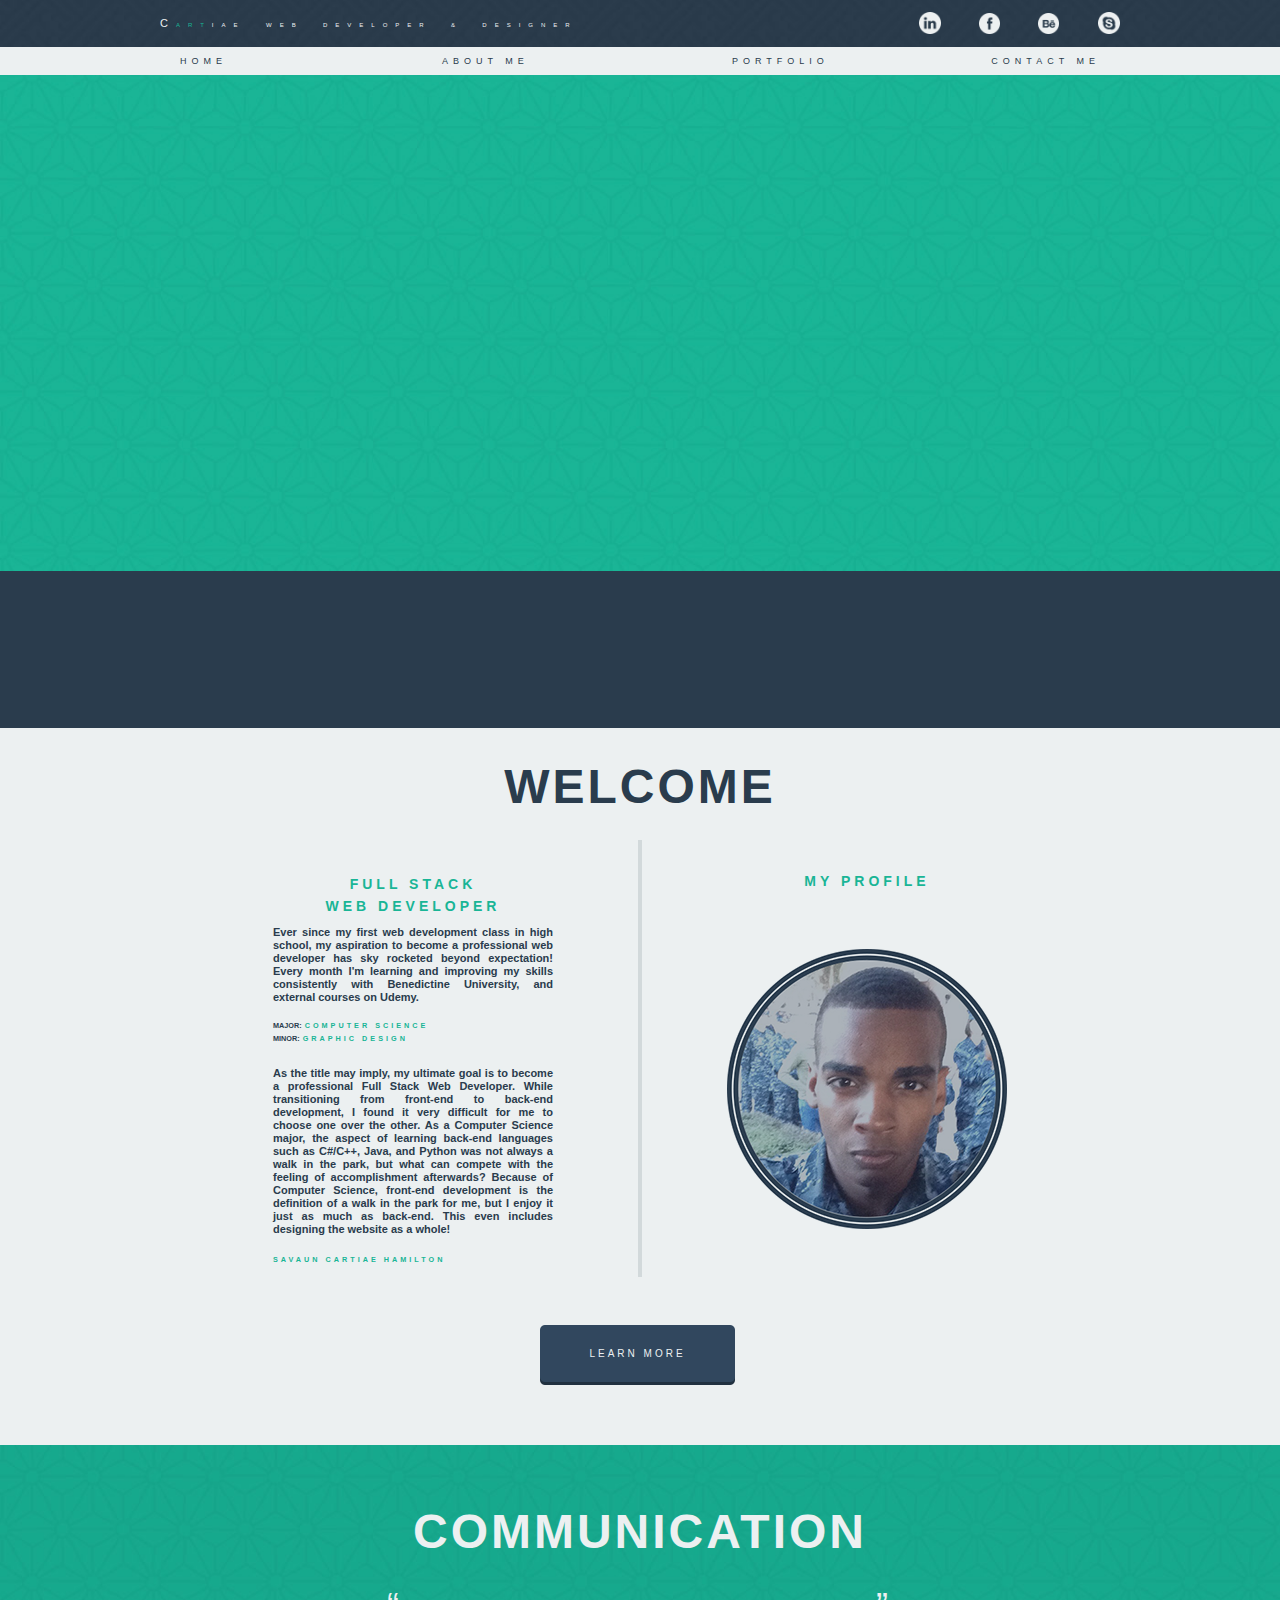
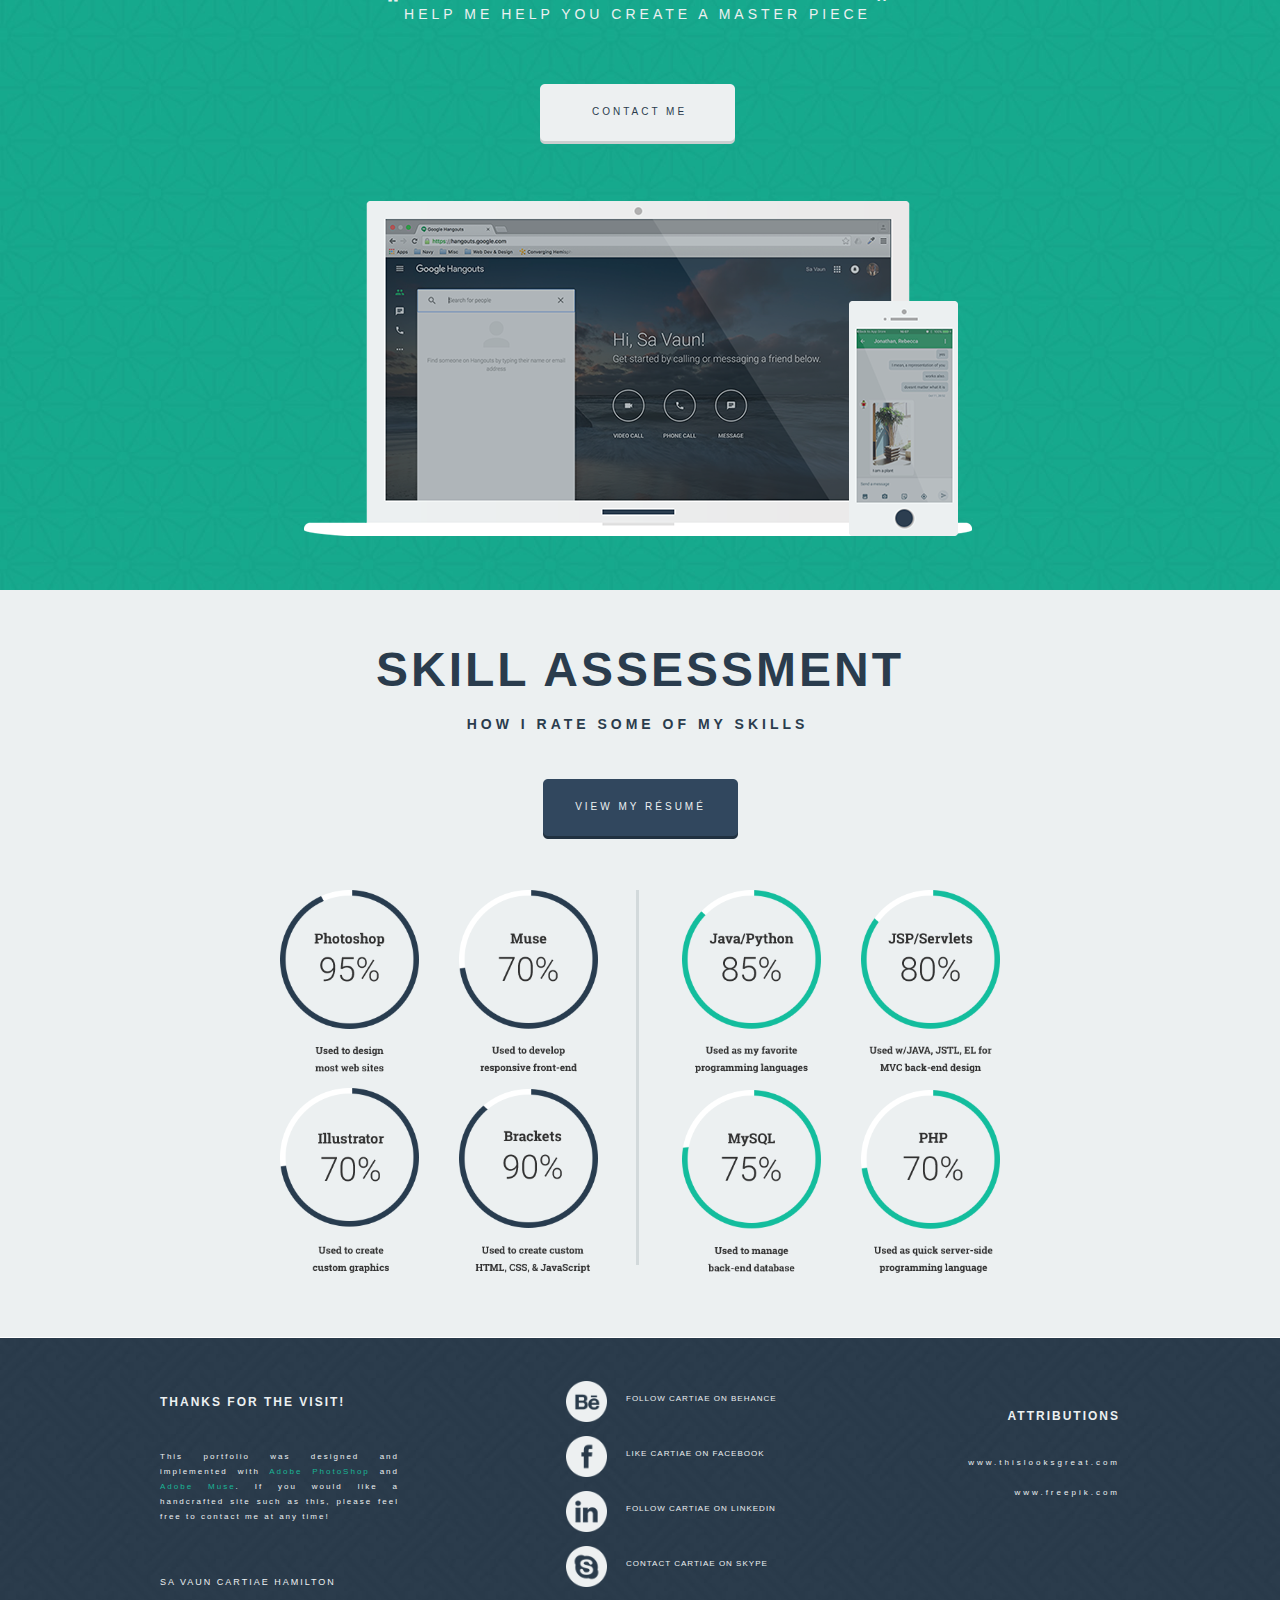
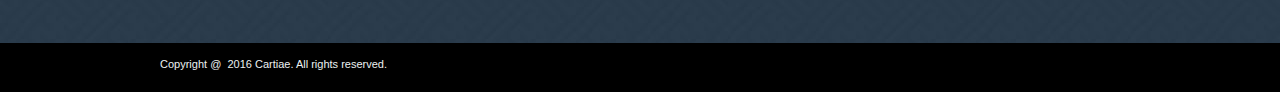
<file: public/index.html>
<!DOCTYPE html>
<html class="html" lang="en-US">
 <head>
<link rel="shortcut icon" type="image/png" href="/images/King Abbr Logo.png">
  <script type="text/javascript">
   if(typeof Muse == "undefined") window.Muse = {}; window.Muse.assets = {"required":["jquery-1.8.3.min.js", "museutils.js", "jquery.musepolyfill.bgsize.js", "jquery.watch.js", "webpro.js", "musewpslideshow.js", "jquery.museoverlay.js", "touchswipe.js", "index.css"], "outOfDate":[]};
</script>
  
  <meta http-equiv="Content-type" content="text/html;charset=UTF-8"/>
  <meta name="generator" content="2015.0.0.309"/>
  <title>Home</title>
  <!-- CSS -->
  <link rel="stylesheet" type="text/css" href="css/site_global.css?4052507572"/>
  <link rel="stylesheet" type="text/css" href="css/master_a-master.css?4083257692"/>
  <link rel="stylesheet" type="text/css" href="css/index.css?3903463331" id="pagesheet"/>
  
  <!-- Other scripts -->
  <script type="text/javascript">
   document.documentElement.className += ' js';
</script>
   </head>
 <body>

  <div class="clearfix" id="page"><!-- column -->
   <div class="position_content" id="page_position_content">
    <div class="browser_width colelem" id="u115-bw">
     <div class="museBGSize" id="u115"><!-- group -->
      <div class="clearfix" id="u115_align_to_page">
       <div class="clearfix grpelem" id="u279-10"><!-- content -->
        <p id="u279">&nbsp;</p>
        <p id="u279-7"><span id="u279-2">C</span><span id="u279-3">ART</span><span id="u279-4">IAE</span><span id="u279-5">&nbsp; </span><span id="u279-6">WEB&nbsp; DEVELOPER&nbsp; &amp;&nbsp; DESIGNER</span></p>
        <p id="u279-8">&nbsp;</p>
       </div>
       <a class="nonblock nontext clip_frame grpelem" id="u148" href="https://www.linkedin.com/in/sa-vaun-hamilton-114434b2"><!-- image --><img class="block" id="u148_img" src="images/linkedin.png" alt="" width="22" height="22"/></a>
       <div class="clip_frame grpelem" id="u143"><!-- image -->
        <img class="block" id="u143_img" src="images/facebook.png" alt="" width="21" height="21"/>
       </div>
       <a class="nonblock nontext clip_frame grpelem" id="u137" href="https://www.behance.net/cartiae"><!-- image --><img class="block" id="u137_img" src="images/behance.png" alt="" width="21" height="21"/></a>
       <div class="clip_frame grpelem" id="u153"><!-- image -->
        <img class="block" id="u153_img" src="images/skype.png" alt="" width="22" height="22"/>
       </div>
      </div>
     </div>
    </div>
    <div class="browser_width colelem" id="u81-bw">
     <div id="u81"><!-- group -->
      <div class="clearfix" id="u81_align_to_page">
       <a class="nonblock nontext MuseLinkActive clearfix grpelem" id="u131-4" href="/" data-href="page:U74"><!-- content --><p>HOME</p></a>
       <a class="nonblock nontext anim_swing clearfix grpelem" id="u132-4" href="/index.html#welcome" data-href="anchor:U69:U441"><!-- content --><p>ABOUT ME</p></a>
       <a class="nonblock nontext clearfix grpelem" id="u133-4" href="https://www.behance.net/cartiae" data-href="page:U602"><!-- content --><p>PORTFOLIO</p></a>
       <a class="nonblock nontext anim_swing clearfix grpelem" id="u134-4" href="/index.html#contactme" data-href="anchor:U69:U442"><!-- content --><p>CONTACT ME</p></a>
      </div>
     </div>
    </div>
    <div class="clearfix colelem" id="pu175"><!-- group -->
     <div class="browser_width grpelem" id="u175-bw">
      <div class="museBGSize" id="u175"><!-- simple frame --></div>
     </div>
     <div class="PamphletWidget clearfix grpelem" id="pamphletu1432"><!-- none box -->
      <div class="ThumbGroup clearfix grpelem" id="u1443"><!-- none box -->
       <div class="popup_anchor">
        <div class="Thumb popup_element" id="u1445"><!-- simple frame --></div>
       </div>
      </div>
      <div class="popup_anchor" id="u1435popup">
       <div class="ContainerGroup clearfix" id="u1435"><!-- stack box -->
        <div class="Container invi clearfix grpelem" id="u1437"><!-- group -->
         <div class="clearfix grpelem" id="ppu1366"><!-- column -->
          <div class="clearfix colelem" id="pu1366"><!-- group -->
           <!-- m_editable region-id="editable-static-tag-U1366" template="index.html" data-type="image" -->
           <div class="clip_frame grpelem" id="u1366" data-muse-uid="U1366" data-muse-type="img_frame"><!-- image -->
            <img class="block" id="u1366_img" src="images/quotes.png" alt="" width="325" height="194" data-muse-src="images/quotes.png"/>
           </div>
           <!-- /m_editable -->
           <!-- m_editable region-id="editable-static-tag-U1365" template="index.html" data-type="html" data-ice-options="disableImageResize,link" -->
           <div class="clearfix grpelem" id="u1365-8" data-muse-uid="U1365" data-muse-type="txt_frame"><!-- content -->
            <p>LOGICAL</p>
            <p>&amp;</p>
            <p>CREATIVE</p>
           </div>
           <!-- /m_editable -->
          </div>
          <div class="clearfix colelem" id="pu1358"><!-- group -->
           <!-- m_editable region-id="editable-static-tag-U1358" template="index.html" data-type="image" data-ice-options="clickable" data-ice-editable="link" -->
           <a class="nonblock nontext museBGSize clip_frame grpelem" id="u1358" href="https://www.behance.net/cartiae" data-href="page:U602" data-muse-uid="U1358" data-muse-type="img_frame"><!-- image --><img class="block" id="u1358_img" src="images/viewportbtn.png" alt="" width="195" height="60" data-muse-src="images/viewportbtn.png"/></a>
           <!-- /m_editable -->
           <!-- m_editable region-id="editable-static-tag-U1357" template="index.html" data-type="html" data-ice-options="disableImageResize,link,clickable" data-ice-editable="link" -->
           <a class="nonblock nontext clearfix grpelem" id="u1357-4" href="https://www.behance.net/cartiae" data-href="page:U602" data-muse-uid="U1357" data-muse-type="txt_frame"><!-- content --><p>View My Portfolio</p></a>
           <!-- /m_editable -->
          </div>
          <!-- m_editable region-id="editable-static-tag-U1364" template="index.html" data-type="html" data-ice-options="disableImageResize,link" -->
          <div class="clearfix colelem" id="u1364-4" data-muse-uid="U1364" data-muse-type="txt_frame"><!-- content -->
           <p>COMPUTER SCIENTIST</p>
          </div>
          <!-- /m_editable -->
          <!-- m_editable region-id="editable-static-tag-U1363" template="index.html" data-type="html" data-ice-options="disableImageResize,link" -->
          <div class="clearfix colelem" id="u1363-4" data-muse-uid="U1363" data-muse-type="txt_frame"><!-- content -->
           <p>GRAPHIC DESIGNER</p>
          </div>
          <!-- /m_editable -->
         </div>
         <!-- m_editable region-id="editable-static-tag-U1369" template="index.html" data-type="image" -->
         <div class="clip_frame grpelem" id="u1369" data-muse-uid="U1369" data-muse-type="img_frame"><!-- image -->
          <img class="block" id="u1369_img" src="images/macandess.png" alt="" width="567" height="549" data-muse-src="images/macandess.png"/>
         </div>
         <!-- /m_editable -->
        </div>
       </div>
      </div>
     </div>
    </div>
    <div class="browser_width colelem" id="u182-bw">
     <div id="u182"><!-- simple frame --></div>
    </div>
    <div class="clearfix colelem" id="pu237"><!-- group -->
     <div class="browser_width grpelem" id="u237-bw">
      <div id="u237"><!-- column -->
       <div class="clearfix" id="u237_align_to_page">
        <a class="anchor_item colelem" id="welcome"></a>
        <!-- m_editable region-id="editable-static-tag-U238" template="index.html" data-type="html" data-ice-options="disableImageResize,link" -->
        <div class="clearfix colelem" id="u238-4" data-muse-uid="U238" data-muse-type="txt_frame"><!-- content -->
         <p>WELCOME</p>
        </div>
        <!-- /m_editable -->
        <div class="clearfix colelem" id="ppu254-6"><!-- group -->
         <div class="clearfix grpelem" id="pu254-6"><!-- column -->
          <!-- m_editable region-id="editable-static-tag-U254" template="index.html" data-type="html" data-ice-options="disableImageResize,link" -->
          <div class="clearfix colelem" id="u254-6" data-muse-uid="U254" data-muse-type="txt_frame"><!-- content -->
           <p>FULL STACK</p>
           <p>WEB DEVELOPER</p>
          </div>
          <!-- /m_editable -->
          <!-- m_editable region-id="editable-static-tag-U261" template="index.html" data-type="html" data-ice-options="disableImageResize,link" -->
          <div class="clearfix colelem" id="u261-29" data-muse-uid="U261" data-muse-type="txt_frame"><!-- content -->
           <p id="u261-10">E<span id="u261-2">VER SINCE MY FIRST WEB DEVELOPMENT CLASS IN HIGH SCHOOL, MY ASPIRATION TO BECOME A PROFESSIONAL WEB DEVELOPER HAS SKY ROCKETED BEYOND EXPECTATION! </span>E<span id="u261-4">VERY MONTH </span>I<span id="u261-6">'M LEARNING AND IMPROVING my skills CONSISTENTLY with </span>Benedictine University,<span id="u261-8"> and external courses on</span> Udemy.</p>
           <p id="u261-11">&nbsp;</p>
           <p id="u261-15"><span class="subscript">MAJOR:</span> <span class="subscript" id="u261-14">COMPUTER SCIENCE</span></p>
           <p id="u261-19"><span class="subscript" id="u261-16">MINOR:</span> <span class="subscript" id="u261-18">GRAPHIC DESIGN</span></p>
           <p id="u261-20">&nbsp;</p>
           <p id="u261-21">&nbsp;</p>
           <p id="u261-23">As the title may imply, my ultimate goal is to become a professional Full Stack Web Developer. While transitioning from front-end to back-end development, I found it very difficult for me to choose one over the other. As a Computer Science major, the aspect of learning back-end languages such as C#/C++, Java, and Python was not always a walk in the park, but what can compete with the feeling of accomplishment afterwards? Because of Computer Science, front-end development is the definition of a walk in the park for me, but I enjoy it just as much as back-end. This even includes designing the website as a whole!</p>
           <p id="u261-24">&nbsp;</p>
           <p id="u261-27"><span class="subscript" id="u261-25">SaVaun Cartiae Hamilton</span><span class="subscript"></span></p>
          </div>
          <!-- /m_editable -->
         </div>
         <!-- m_editable region-id="editable-static-tag-U434" template="index.html" data-type="image" -->
         <div class="clip_frame grpelem" id="u434" data-muse-uid="U434" data-muse-type="img_frame"><!-- image -->
          <img class="block" id="u434_img" src="images/medianline.png" alt="" width="4" height="437" data-muse-src="images/medianline.png"/>
         </div>
         <!-- /m_editable -->
         <div class="clearfix grpelem" id="pu252-4"><!-- column -->
          <!-- m_editable region-id="editable-static-tag-U252" template="index.html" data-type="html" data-ice-options="disableImageResize,link" -->
          <div class="clearfix colelem" id="u252-4" data-muse-uid="U252" data-muse-type="txt_frame"><!-- content -->
           <p>MY PROFILE</p>
          </div>
          <!-- /m_editable -->
          <!-- m_editable region-id="editable-static-tag-U255" template="index.html" data-type="image" -->
          <div class="clip_frame colelem" id="u255" data-muse-uid="U255" data-muse-type="img_frame"><!-- image -->
           <img class="block" id="u255_img" src="images/profpicture.png" alt="" width="280" height="280" data-muse-src="images/profpicture.png"/>
          </div>
          <!-- /m_editable -->
         </div>
        </div>
        <!-- m_editable region-id="editable-static-tag-U264" template="index.html" data-type="image" -->
        <div class="clip_frame colelem" id="u264" data-muse-uid="U264" data-muse-type="img_frame"><!-- image -->
         <img class="block" id="u264_img" src="images/aboutbtn.png" alt="" width="195" height="60" data-muse-src="images/aboutbtn.png"/>
        </div>
        <!-- /m_editable -->
       </div>
      </div>
     </div>
     <!-- m_editable region-id="editable-static-tag-U437" template="index.html" data-type="html" data-ice-options="disableImageResize,link" -->
     <div class="clearfix grpelem" id="u437-4" data-muse-uid="U437" data-muse-type="txt_frame"><!-- content -->
      <p>LEARN MORE</p>
     </div>
     <!-- /m_editable -->
    </div>
    <div class="clearfix colelem" id="pu291"><!-- group -->
     <div class="browser_width grpelem" id="u291-bw">
      <div class="museBGSize" id="u291"><!-- column -->
       <div class="clearfix" id="u291_align_to_page">
        <a class="anchor_item colelem" id="contactme"></a>
        <!-- m_editable region-id="editable-static-tag-U300" template="index.html" data-type="html" data-ice-options="disableImageResize,link" -->
        <div class="clearfix colelem" id="u300-4" data-muse-uid="U300" data-muse-type="txt_frame"><!-- content -->
         <p>COMMUNICATION</p>
        </div>
        <!-- /m_editable -->
        <!-- m_editable region-id="editable-static-tag-U301" template="index.html" data-type="html" data-ice-options="disableImageResize,link" -->
        <div class="clearfix colelem" id="u301-8" data-muse-uid="U301" data-muse-type="txt_frame"><!-- content -->
         <p id="u301-6"><span id="u301">“</span><span id="u301-2"> </span><span id="u301-3">help me help you create a master piece</span><span id="u301-4"> </span><span id="u301-5">”</span></p>
        </div>
        <!-- /m_editable -->
        <!-- m_editable region-id="editable-static-tag-U302" template="index.html" data-type="image" -->
        <div class="clip_frame colelem" id="u302" data-muse-uid="U302" data-muse-type="img_frame"><!-- image -->
         <img class="block" id="u302_img" src="images/contactbtn.png" alt="" width="195" height="60" data-muse-src="images/contactbtn.png"/>
        </div>
        <!-- /m_editable -->
       </div>
      </div>
     </div>
     <!-- m_editable region-id="editable-static-tag-U309" template="index.html" data-type="html" data-ice-options="disableImageResize,link" -->
     <div class="clearfix grpelem" id="u309-4" data-muse-uid="U309" data-muse-type="txt_frame"><!-- content -->
      <p>contact me</p>
     </div>
     <!-- /m_editable -->
     <form class="form-grp clearfix grpelem" id="widgetu1737" method="post" enctype="multipart/form-data" action="scripts/form-u1737.php"><!-- none box -->
      <div class="fld-grp clearfix grpelem" id="widgetu1748" data-required="true"><!-- none box -->
       <!-- m_editable region-id="editable-static-tag-U1751" template="index.html" data-type="html" data-ice-options="disableImageResize,link" -->
       <label class="fld-label actAsDiv clearfix grpelem" id="u1751-4" data-muse-uid="U1751" data-muse-type="txt_frame" for="widgetu1748_input"><!-- content --><span class="actAsPara">Name:</span></label>
       <!-- /m_editable -->
       <!-- m_editable region-id="editable-static-tag-U1749" template="index.html" data-type="html" data-ice-options="disableImageResize,link" -->
       <span class="fld-input NoWrap actAsDiv clearfix grpelem" id="u1749-4" data-muse-uid="U1749" data-muse-type="txt_frame"><!-- content --><input class="wrapped-input" type="text" spellcheck="false" id="widgetu1748_input" name="custom_U1748" tabindex="1"/><label class="wrapped-input fld-prompt" id="widgetu1748_prompt" for="widgetu1748_input"><span class="actAsPara">Enter Name</span></label></span>
       <!-- /m_editable -->
      </div>
      <div class="fld-grp clearfix grpelem" id="widgetu1744" data-required="true" data-type="email"><!-- none box -->
       <!-- m_editable region-id="editable-static-tag-U1746" template="index.html" data-type="html" data-ice-options="disableImageResize,link" -->
       <label class="fld-label actAsDiv clearfix grpelem" id="u1746-4" data-muse-uid="U1746" data-muse-type="txt_frame" for="widgetu1744_input"><!-- content --><span class="actAsPara">Email:</span></label>
       <!-- /m_editable -->
       <!-- m_editable region-id="editable-static-tag-U1747" template="index.html" data-type="html" data-ice-options="disableImageResize,link" -->
       <span class="fld-input NoWrap actAsDiv clearfix grpelem" id="u1747-4" data-muse-uid="U1747" data-muse-type="txt_frame"><!-- content --><input class="wrapped-input" type="text" spellcheck="false" id="widgetu1744_input" name="Email" tabindex="2"/><label class="wrapped-input fld-prompt" id="widgetu1744_prompt" for="widgetu1744_input"><span class="actAsPara">Enter Email</span></label></span>
       <!-- /m_editable -->
      </div>
      <!-- m_editable region-id="editable-static-tag-U1752" template="index.html" data-type="html" data-ice-options="disableImageResize,link" -->
      <div class="clearfix grpelem" id="u1752-4" data-muse-uid="U1752" data-muse-type="txt_frame"><!-- content -->
       <p>Submitting Form...</p>
      </div>
      <!-- /m_editable -->
      <!-- m_editable region-id="editable-static-tag-U1742" template="index.html" data-type="html" data-ice-options="disableImageResize,link" -->
      <div class="clearfix grpelem" id="u1742-4" data-muse-uid="U1742" data-muse-type="txt_frame"><!-- content -->
       <p>The server encountered an error.</p>
      </div>
      <!-- /m_editable -->
      <!-- m_editable region-id="editable-static-tag-U1753" template="index.html" data-type="html" data-ice-options="disableImageResize,link" -->
      <div class="clearfix grpelem" id="u1753-4" data-muse-uid="U1753" data-muse-type="txt_frame"><!-- content -->
       <p>Form received.</p>
      </div>
      <!-- /m_editable -->
      <input class="submit-btn NoWrap grpelem" id="u1743-17" type="submit" value="" tabindex="4"/><!-- state-based BG images -->
      <div class="fld-grp clearfix grpelem" id="widgetu1738" data-required="false"><!-- none box -->
       <!-- m_editable region-id="editable-static-tag-U1741" template="index.html" data-type="html" data-ice-options="disableImageResize,link" -->
       <label class="fld-label actAsDiv clearfix grpelem" id="u1741-4" data-muse-uid="U1741" data-muse-type="txt_frame" for="widgetu1738_input"><!-- content --><span class="actAsPara">Message:</span></label>
       <!-- /m_editable -->
       <!-- m_editable region-id="editable-static-tag-U1739" template="index.html" data-type="html" data-ice-options="disableImageResize,link" -->
       <span class="fld-textarea actAsDiv clearfix grpelem" id="u1739-4" data-muse-uid="U1739" data-muse-type="txt_frame"><!-- content --><textarea class="wrapped-input" id="widgetu1738_input" name="custom_U1738" tabindex="3"></textarea><label class="wrapped-input fld-prompt" id="widgetu1738_prompt" for="widgetu1738_input"><span class="actAsPara">Enter Your Message</span></label></span>
       <!-- /m_editable -->
      </div>
     </form>
     <div class="PamphletWidget clearfix grpelem" id="pamphletu1755"><!-- none box -->
      <div class="ThumbGroup clearfix grpelem" id="u1766"><!-- none box -->
       <div class="popup_anchor">
        <div class="Thumb popup_element" id="u1768"><!-- simple frame --></div>
       </div>
      </div>
      <div class="popup_anchor" id="u1758popup">
       <div class="ContainerGroup clearfix" id="u1758"><!-- stack box -->
        <div class="Container clearfix grpelem" id="u1760"><!-- group -->
         <!-- m_editable region-id="editable-static-tag-U318" template="index.html" data-type="image" -->
         <div class="clip_frame grpelem" id="u318" data-muse-uid="U318" data-muse-type="img_frame"><!-- image -->
          <img class="block" id="u318_img" src="images/laptop.png" alt="" width="668" height="335" data-muse-src="images/laptop.png"/>
         </div>
         <!-- /m_editable -->
         <!-- m_editable region-id="editable-static-tag-U312" template="index.html" data-type="image" -->
         <div class="clip_frame grpelem" id="u312" data-muse-uid="U312" data-muse-type="img_frame"><!-- image -->
          <img class="block" id="u312_img" src="images/iphone.png" alt="" width="109" height="235" data-muse-src="images/iphone.png"/>
         </div>
         <!-- /m_editable -->
        </div>
       </div>
      </div>
     </div>
    </div>
    <div class="clearfix colelem" id="pu329"><!-- group -->
     <div class="browser_width grpelem" id="u329-bw">
      <div id="u329"><!-- column -->
       <div class="clearfix" id="u329_align_to_page">
        <!-- m_editable region-id="editable-static-tag-U333" template="index.html" data-type="html" data-ice-options="disableImageResize,link" -->
        <div class="clearfix colelem" id="u333-4" data-muse-uid="U333" data-muse-type="txt_frame"><!-- content -->
         <p>SKILL ASSESSMENT</p>
        </div>
        <!-- /m_editable -->
        <!-- m_editable region-id="editable-static-tag-U334" template="index.html" data-type="html" data-ice-options="disableImageResize,link" -->
        <div class="clearfix colelem" id="u334-4" data-muse-uid="U334" data-muse-type="txt_frame"><!-- content -->
         <p>HOW I RATE SOME OF MY SKILLS</p>
        </div>
        <!-- /m_editable -->
        <!-- m_editable region-id="editable-static-tag-U335" template="index.html" data-type="image" -->
        <div class="clip_frame colelem" id="u335" data-muse-uid="U335" data-muse-type="img_frame"><!-- image -->
         <img class="block" id="u335_img" src="images/aboutbtn.png" alt="" width="195" height="60" data-muse-src="images/aboutbtn.png"/>
        </div>
        <!-- /m_editable -->
        <div class="clearfix colelem" id="ppu377"><!-- group -->
         <div class="clearfix grpelem" id="pu377"><!-- column -->
          <!-- m_editable region-id="editable-static-tag-U377" template="index.html" data-type="image" -->
          <div class="clip_frame colelem" id="u377" data-muse-uid="U377" data-muse-type="img_frame"><!-- image -->
           <img class="block" id="u377_img" src="images/photoshop.png" alt="" width="139" height="182" data-muse-src="images/photoshop.png"/>
          </div>
          <!-- /m_editable -->
          <!-- m_editable region-id="editable-static-tag-U352" template="index.html" data-type="image" -->
          <div class="clip_frame colelem" id="u352" data-muse-uid="U352" data-muse-type="img_frame"><!-- image -->
           <img class="block" id="u352_img" src="images/illustrator.png" alt="" width="139" height="185" data-muse-src="images/illustrator.png"/>
          </div>
          <!-- /m_editable -->
         </div>
         <div class="clearfix grpelem" id="pu367"><!-- column -->
          <!-- m_editable region-id="editable-static-tag-U367" template="index.html" data-type="image" -->
          <div class="clip_frame colelem" id="u367" data-muse-uid="U367" data-muse-type="img_frame"><!-- image -->
           <img class="block" id="u367_img" src="images/muse.png" alt="" width="139" height="183" data-muse-src="images/muse.png"/>
          </div>
          <!-- /m_editable -->
          <!-- m_editable region-id="editable-static-tag-U347" template="index.html" data-type="image" -->
          <div class="clip_frame colelem" id="u347" data-muse-uid="U347" data-muse-type="img_frame"><!-- image -->
           <img class="block" id="u347_img" src="images/brackets.png" alt="" width="139" height="184" data-muse-src="images/brackets.png"/>
          </div>
          <!-- /m_editable -->
         </div>
         <!-- m_editable region-id="editable-static-tag-U239" template="index.html" data-type="image" -->
         <div class="clip_frame grpelem" id="u239" data-muse-uid="U239" data-muse-type="img_frame"><!-- image -->
          <img class="block" id="u239_img" src="images/medianline.png" alt="" width="3" height="375" data-muse-src="images/medianline.png"/>
         </div>
         <!-- /m_editable -->
         <div class="clearfix grpelem" id="pu357"><!-- column -->
          <!-- m_editable region-id="editable-static-tag-U357" template="index.html" data-type="image" -->
          <div class="clip_frame colelem" id="u357" data-muse-uid="U357" data-muse-type="img_frame"><!-- image -->
           <img class="block" id="u357_img" src="images/javapython.png" alt="" width="139" height="183" data-muse-src="images/javapython.png"/>
          </div>
          <!-- /m_editable -->
          <!-- m_editable region-id="editable-static-tag-U372" template="index.html" data-type="image" -->
          <div class="clip_frame colelem" id="u372" data-muse-uid="U372" data-muse-type="img_frame"><!-- image -->
           <img class="block" id="u372_img" src="images/mysql.png" alt="" width="139" height="182" data-muse-src="images/mysql.png"/>
          </div>
          <!-- /m_editable -->
         </div>
         <div class="clearfix grpelem" id="pu362"><!-- column -->
          <!-- m_editable region-id="editable-static-tag-U362" template="index.html" data-type="image" -->
          <div class="clip_frame colelem" id="u362" data-muse-uid="U362" data-muse-type="img_frame"><!-- image -->
           <img class="block" id="u362_img" src="images/jspservlets.png" alt="" width="139" height="183" data-muse-src="images/jspservlets.png"/>
          </div>
          <!-- /m_editable -->
          <!-- m_editable region-id="editable-static-tag-U382" template="index.html" data-type="image" -->
          <div class="clip_frame colelem" id="u382" data-muse-uid="U382" data-muse-type="img_frame"><!-- image -->
           <img class="block" id="u382_img" src="images/php.png" alt="" width="139" height="183" data-muse-src="images/php.png"/>
          </div>
          <!-- /m_editable -->
         </div>
        </div>
       </div>
      </div>
     </div>
     <!-- m_editable region-id="editable-static-tag-U339" template="index.html" data-type="html" data-ice-options="disableImageResize,link" -->
     <div class="clearfix grpelem" id="u339-4" data-muse-uid="U339" data-muse-type="txt_frame"><!-- content -->
      <p>View My Résumé</p>
     </div>
     <!-- /m_editable -->
    </div>
    <div class="verticalspacer"></div>
    <div class="browser_width colelem" id="u1690-bw">
     <div id="u1690"><!-- group -->
      <div class="clearfix" id="u1690_align_to_page">
       <div class="clearfix grpelem" id="u1695-17"><!-- content -->
        <p id="u1695-2">Thanks For The Visit!</p>
        <p id="u1695-3">&nbsp;</p>
        <p id="u1695-9">This portfolio was designed and implemented with <span id="u1695-5">Adobe PhotoShop</span> and <span id="u1695-7">Adobe Muse</span>. If you would like a handcrafted site such as this, please feel free to contact me at any time!</p>
        <p id="u1695-10">&nbsp;</p>
        <p id="u1695-11">&nbsp;</p>
        <p id="u1695-13"><span id="u1695-12">Sa Vaun Cartiae Hamilton</span></p>
        <p id="u1695-14">&nbsp;</p>
        <p id="u1695-15">&nbsp;</p>
       </div>
       <div class="clearfix grpelem" id="pu1697"><!-- column -->
        <a class="nonblock nontext clip_frame colelem" id="u1697" href="https://www.behance.net/cartiae"><!-- image --><img class="block" id="u1697_img" src="images/behance2.png" alt="" width="41" height="41"/></a>
        <div class="clip_frame colelem" id="u1703"><!-- image -->
         <img class="block" id="u1703_img" src="images/facebook2.png" alt="" width="41" height="41"/>
        </div>
        <a class="nonblock nontext clip_frame colelem" id="u1708" href="https://www.linkedin.com/in/sa-vaun-hamilton-114434b2"><!-- image --><img class="block" id="u1708_img" src="images/linkedin2.png" alt="" width="41" height="41"/></a>
        <div class="clip_frame colelem" id="u1713"><!-- image -->
         <img class="block" id="u1713_img" src="images/skype2.png" alt="" width="41" height="41"/>
        </div>
       </div>
       <div class="clearfix grpelem" id="pu1694-4"><!-- column -->
        <div class="clearfix colelem" id="u1694-4"><!-- content -->
         <p>FOLLOW CARTIAE ON BEHANCE</p>
        </div>
        <div class="clearfix colelem" id="u1722-4"><!-- content -->
         <p>LIKE CARTIAE ON FACEBOOK</p>
        </div>
        <div class="clearfix colelem" id="u1723-4"><!-- content -->
         <p>FOLLOW CARTIAE ON LINKEDIN</p>
        </div>
        <div class="clearfix colelem" id="u1724-4"><!-- content -->
         <p>CONTACT CARTIAE ON SKYPE</p>
        </div>
       </div>
       <div class="clearfix grpelem" id="u1692-12"><!-- content -->
        <p id="u1692-2">ATTRIBUTIONS</p>
        <p id="u1692-3">&nbsp;</p>
        <p id="u1692-5"><span id="u1692-4">www.thislooksgreat.com</span></p>
        <p id="u1692-6">&nbsp;</p>
        <p id="u1692-8"><span id="u1692-7">www.freepik.com</span></p>
        <p id="u1692-9">&nbsp;</p>
        <p id="u1692-10">&nbsp;</p>
       </div>
      </div>
     </div>
    </div>
    <div class="browser_width colelem" id="u1691-bw">
     <div id="u1691"><!-- group -->
      <div class="clearfix" id="u1691_align_to_page">
       <div class="clearfix grpelem" id="u1696-4"><!-- content -->
        <p>Copyright @&nbsp; 2016 Cartiae. All rights reserved.</p>
       </div>
      </div>
     </div>
    </div>
   </div>
  </div>
  <div class="preload_images">
   <img class="preload" src="images/darkbluebtn.png" alt=""/>
   <img class="preload" src="images/u1743-17-r.png" alt=""/>
   <img class="preload" src="images/u1743-17-m.png" alt=""/>
   <img class="preload" src="images/u1743-17-fs.png" alt=""/>
  </div>
  <!-- JS includes -->
  <script type="text/javascript">
   if (document.location.protocol != 'https:') document.write('\x3Cscript src="http://musecdn.businesscatalyst.com/scripts/4.0/jquery-1.8.3.min.js" type="text/javascript">\x3C/script>');
</script>
  <script type="text/javascript">
   window.jQuery || document.write('\x3Cscript src="scripts/jquery-1.8.3.min.js" type="text/javascript">\x3C/script>');
</script>
  <script src="scripts/museutils.js?183364071" type="text/javascript"></script>
  <script src="scripts/jquery.musepolyfill.bgsize.js?4004268962" type="text/javascript"></script>
  <script src="scripts/jquery.watch.js?71412426" type="text/javascript"></script>
  <script src="scripts/webpro.js?3803554875" type="text/javascript"></script>
  <script src="scripts/musewpslideshow.js?242596657" type="text/javascript"></script>
  <script src="scripts/jquery.museoverlay.js?493285861" type="text/javascript"></script>
  <script src="scripts/touchswipe.js?4038331989" type="text/javascript"></script>
  <!-- Other scripts -->
  <script type="text/javascript">
   $(document).ready(function() { try {
(function(){var a={},b=function(a){if(a.match(/^rgb/))return a=a.replace(/\s+/g,"").match(/([\d\,]+)/gi)[0].split(","),(parseInt(a[0])<<16)+(parseInt(a[1])<<8)+parseInt(a[2]);if(a.match(/^\#/))return parseInt(a.substr(1),16);return 0};(function(){$('link[type="text/css"]').each(function(){var b=($(this).attr("href")||"").match(/\/?css\/([\w\-]+\.css)\?(\d+)/);b&&b[1]&&b[2]&&(a[b[1]]=b[2])})})();(function(){$("body").append('<div class="version" style="display:none; width:1px; height:1px;"></div>');
for(var c=$(".version"),d=0;d<Muse.assets.required.length;){var f=Muse.assets.required[d],g=f.match(/([\w\-\.]+)\.(\w+)$/),k=g&&g[1]?g[1]:null,g=g&&g[2]?g[2]:null;switch(g.toLowerCase()){case "css":k=k.replace(/\W/gi,"_").replace(/^([^a-z])/gi,"_$1");c.addClass(k);var g=b(c.css("color")),h=b(c.css("background-color"));g!=0||h!=0?(Muse.assets.required.splice(d,1),"undefined"!=typeof a[f]&&(g!=a[f]>>>24||h!=(a[f]&16777215))&&Muse.assets.outOfDate.push(f)):d++;c.removeClass(k);break;case "js":k.match(/^jquery-[\d\.]+/gi)&&
typeof $!="undefined"?Muse.assets.required.splice(d,1):d++;break;default:throw Error("Unsupported file type: "+g);}}c.remove();if(Muse.assets.outOfDate.length||Muse.assets.required.length)c="Some files on the server may be missing or incorrect. Clear browser cache and try again. If the problem persists please contact website author.",(d=location&&location.search&&location.search.match&&location.search.match(/muse_debug/gi))&&Muse.assets.outOfDate.length&&(c+="\nOut of date: "+Muse.assets.outOfDate.join(",")),d&&Muse.assets.required.length&&(c+="\nMissing: "+Muse.assets.required.join(",")),alert(c)})()})();
/* body */
Muse.Utils.transformMarkupToFixBrowserProblemsPreInit();/* body */
Muse.Utils.prepHyperlinks(true);/* body */
Muse.Utils.resizeHeight()/* resize height */
Muse.Utils.initWidget('#pamphletu1432', function(elem) { new WebPro.Widget.ContentSlideShow(elem, {contentLayout_runtime:'stack',event:'click',deactivationEvent:'none',autoPlay:true,displayInterval:1000,transitionStyle:'fading',transitionDuration:800,hideAllContentsFirst:true,shuffle:false,enableSwipe:true,resumeAutoplay:false,resumeAutoplayInterval:3000,playOnce:false,autoActivate_runtime:false}); });/* #pamphletu1432 */
Muse.Utils.initWidget('#widgetu1737', function(elem) { new WebPro.Widget.Form(elem, {validationEvent:'submit',errorStateSensitivity:'high',fieldWrapperClass:'fld-grp',formSubmittedClass:'frm-sub-st',formErrorClass:'frm-subm-err-st',formDeliveredClass:'frm-subm-ok-st',notEmptyClass:'non-empty-st',focusClass:'focus-st',invalidClass:'fld-err-st',requiredClass:'fld-err-st',ajaxSubmit:true}); });/* #widgetu1737 */
Muse.Utils.initWidget('#pamphletu1755', function(elem) { new WebPro.Widget.ContentSlideShow(elem, {contentLayout_runtime:'stack',event:'click',deactivationEvent:'mouseout_click',autoPlay:false,displayInterval:3000,transitionStyle:'fading',transitionDuration:800,hideAllContentsFirst:false,shuffle:false,enableSwipe:false,resumeAutoplay:false,resumeAutoplayInterval:3000,playOnce:false,autoActivate_runtime:false}); });/* #pamphletu1755 */
Muse.Utils.fullPage('#page');/* 100% height page */
Muse.Utils.showWidgetsWhenReady();/* body */
Muse.Utils.transformMarkupToFixBrowserProblems();/* body */
} catch(e) { if (e && 'function' == typeof e.notify) e.notify(); else Muse.Assert.fail('Error calling selector function:' + e); }});
</script>
   </body>
</html>
</file>
<file: public/css/site_global.css>
html
{
	min-height: 100%;
	min-width: 100%;
	-ms-text-size-adjust: none;
}

body,div,dl,dt,dd,ul,ol,li,nav,h1,h2,h3,h4,h5,h6,pre,code,form,fieldset,legend,input,button,textarea,p,blockquote,th,td,a
{
	margin: 0;
	padding: 0;
	border-width: 0;
	-webkit-transform-origin: left top;
	-ms-transform-origin: left top;
	-o-transform-origin: left top;
	transform-origin: left top;
}

table
{
	border-collapse: collapse;
	border-spacing: 0;
}

fieldset,img
{
	border: 0;
	-webkit-transform-origin: left top;
	-ms-transform-origin: left top;
	-o-transform-origin: left top;
	transform-origin: left top;
}

address,caption,cite,code,dfn,em,strong,th,var,optgroup
{
	font-style: inherit;
	font-weight: inherit;
}

del,ins
{
	text-decoration: none;
}

li
{
	list-style: none;
}

caption,th
{
	text-align: left;
}

h1,h2,h3,h4,h5,h6
{
	font-size: 100%;
	font-weight: inherit;
}

input,button,textarea,select,optgroup,option
{
	font-family: inherit;
	font-size: inherit;
	font-style: inherit;
	font-weight: inherit;
}

body
{
	font-family: Arial, Helvetica Neue, Helvetica, sans-serif;
	text-align: left;
	font-size: 14px;
	line-height: 17px;
	word-wrap: break-word;
	text-rendering: optimizeLegibility;/* kerning, primarily */
	-moz-font-feature-settings: 'liga';
	-ms-font-feature-settings: 'liga';
	-webkit-font-feature-settings: 'liga';
	font-feature-settings: 'liga';
}

@media screen and (-webkit-min-device-pixel-ratio:0)
{
	body { text-rendering:auto; }
}

a:link
{
	color: #0000FF;
	text-decoration: underline;
}

a:visited
{
	color: #800080;
	text-decoration: underline;
}

a:hover
{
	color: #0000FF;
	text-decoration: underline;
}

a:active
{
	color: #EE0000;
	text-decoration: underline;
}

a.nontext /* used to override default properties of 'a' tag */
{
	color: black;
	text-decoration: none;
	font-style: normal;
	font-weight: normal;
}

.normal_text
{
	color: #000000;
	direction: ltr;
	font-family: Arial, Helvetica Neue, Helvetica, sans-serif;
	font-size: 14px;
	font-style: normal;
	font-weight: normal;
	letter-spacing: 0px;
	line-height: 17px;
	text-align: left;
	text-decoration: none;
	text-indent: 0px;
	text-transform: none;
	vertical-align: 0px;
	padding: 0px;
}

.list0 li:before
{
	position: absolute;
	right: 100%;
	letter-spacing: 0px;
	text-decoration: none;
	font-weight: normal;
	font-style: normal;
}

.rtl-list li:before
{
	right: auto;
	left: 100%;
}

.nls-None > li:before,.nls-None .list3 > li:before,.nls-None .list6 > li:before
{
	margin-right: 6px;
	content: '•';
}

.nls-None .list1 > li:before,.nls-None .list4 > li:before,.nls-None .list7 > li:before
{
	margin-right: 6px;
	content: '○';
}

.nls-None,.nls-None .list1,.nls-None .list2,.nls-None .list3,.nls-None .list4,.nls-None .list5,.nls-None .list6,.nls-None .list7,.nls-None .list8
{
	padding-left: 34px;
}

.nls-None.rtl-list,.nls-None .list1.rtl-list,.nls-None .list2.rtl-list,.nls-None .list3.rtl-list,.nls-None .list4.rtl-list,.nls-None .list5.rtl-list,.nls-None .list6.rtl-list,.nls-None .list7.rtl-list,.nls-None .list8.rtl-list
{
	padding-left: 0px;
	padding-right: 34px;
}

.nls-None .list2 > li:before,.nls-None .list5 > li:before,.nls-None .list8 > li:before
{
	margin-right: 6px;
	content: '-';
}

.nls-None.rtl-list > li:before,.nls-None .list1.rtl-list > li:before,.nls-None .list2.rtl-list > li:before,.nls-None .list3.rtl-list > li:before,.nls-None .list4.rtl-list > li:before,.nls-None .list5.rtl-list > li:before,.nls-None .list6.rtl-list > li:before,.nls-None .list7.rtl-list > li:before,.nls-None .list8.rtl-list > li:before
{
	margin-right: 0px;
	margin-left: 6px;
}

.TabbedPanelsTab
{
	white-space: nowrap;
}

.MenuBar  .MenuBarView,.MenuBar  .SubMenuView /* Resets for ul and li in menus */
{
	display: block;
	list-style: none;
}

.MenuBar .SubMenu
{
	display: none;
	position: absolute;
}

.NoWrap
{
	white-space: nowrap;
	word-wrap: normal;
}

.rootelem /* the root of the artwork tree */
{
	margin-left: auto;
	margin-right: auto;
}

.colelem /* a child element of a column */
{
	display: inline;
	float: left;
	clear: both;
}

.colelem100 /* a child element of a column that is 100% width */
{
	clear: both;
}

.grpelem /* a child element of a group */
{
	display: inline;
	float: left;
}

.clearfix:after /* force a container to fit around floated items */
{
	content: "\0020";
	visibility: hidden;
	display: block;
	height: 0;
	clear: both;
}

*:first-child+html .clearfix /* IE7 */
{
	zoom: 1;
}

.clip_frame /* used to clip the contents as in the case of an image frame */
{
	overflow: hidden;
}

.inclusion_context /* context for positioning a group of elements that share the same height */
{
	display: table;
	table-layout: fixed;
	width: 0.01px;
}

.inclelem /* element of an inclusion context */
{
	display: table-cell;
	vertical-align: top;
}

.f3s_mid /* 3-slice frame, middle slice */
{
	background-repeat: repeat;
}

.f3s_top,.f3s_bot /* 3-slice frame, top slice */
{
	background-repeat: no-repeat;
}

.f9s_top_left,.f9s_bot_left /* 9-slice frame, left corner slice */
{
	background-repeat: no-repeat;
	background-position: left;
}

.f9s_top_right,.f9s_bot_right /* 9-slice frame, right corner slice */
{
	background-repeat: no-repeat;
	background-position: right;
}

.f9s_top_mid,.f9s_bot_mid /* 9-slice frame, top/bottom horizontal slice */
{
	background-repeat: repeat-x;
	background-position: 0px 0px;
}

.f9s_mid_left /* 9-slice frame, left vertical slice */
{
	background-repeat: repeat-y;
	background-position: left;
}

.f9s_mid_right /* 9-slice frame, right vertical slice */
{
	background-repeat: repeat-y;
	background-position: right;
}

.f9s_center /* 9-slice frame, center slice */
{
	background-repeat: repeat;
	background-position: 0px 0px;
}

.popup_anchor /* anchors an abspos popup */
{
	position: relative;
	width: 0px;
	height: 0px;
}

.popup_element
{
	z-index: 100000;
}

.svg
{
	display: block;
	vertical-align: top;
}

span.wrap /* used to force wrap after floated array when nested inside a paragraph */
{
	content: '';
	clear: left;
	display: block;
}

span.actAsInlineDiv /* used to simulate a DIV with inline display when already nested inside a paragraph */
{
	display: inline-block;
}

.position_content,.excludeFromNormalFlow /* used when child content is larger than parent */
{
	float: left;
}

.preload_images /* used to preload images used in non-default states */
{
	position: absolute;
	overflow: hidden;
	left: -9999px;
	top: -9999px;
	height: 1px;
	width: 1px;
}

preload /* used to specifiy the dimension of preload item */
{
	height: 1px;
	width: 1px;
}

.animateStates
{
	-webkit-transition: 0.3s ease-in-out;
	-moz-transition: 0.3s ease-in-out;
	-o-transition: 0.3s ease-in-out;
	transition: 0.3s ease-in-out;
}

input:focus,textarea:focus /* remove default focussed input styling */
{
	outline: none;
}

textarea
{
	resize: none;
	overflow: auto;
}

.fld-prompt /* form placeholders cursor behavior */
{
	pointer-events: none;
}

.wrapped-input /* form inputs & placeholders let div styling show thru */
{
	position: absolute;
	top: 0;
	left: 0;
	background: transparent;
	border: none;
}

.submit-btn /* form submit buttons on top of sibling elements */
{
	z-index: 50000;
	cursor: pointer;
}

.anchor_item /* used to specify anchor properties */
{
	width: 22px;
	height: 18px;
}

.MenuBar .SubMenuVisible,.MenuBarVertical .SubMenuVisible,.MenuBar .SubMenu .SubMenuVisible,.popup_element.Active,span.actAsPara,.actAsDiv,a.nonblock.nontext,img.block
{
	display: block;
}

.ose_ei
{
	visibility: hidden;
	z-index: 0;
}

.widget_invisible,.js .invi,.js .mse_pre_init,.js .an_invi /* used to hide the widget before loaded */
{
	visibility: hidden;
}

.no_vert_scroll
{
	overflow-y: hidden;
}

.always_vert_scroll
{
	overflow-y: scroll;
}

.always_horz_scroll
{
	overflow-x: scroll;
}

.popup_element.Inactive,.js .disn,.hidden
{
	display: none;
}

.fullscreen
{
	overflow: hidden;
	left: 0px;
	top: 0px;
	position: fixed;
	height: 100%;
	width: 100%;
	-moz-box-sizing: border-box;
	-webkit-box-sizing: border-box;
	-ms-box-sizing: border-box;
	box-sizing: border-box;
}

.fullwidth
{
	position: absolute;
}

.borderbox
{
	-moz-box-sizing: border-box;
	-webkit-box-sizing: border-box;
	-ms-box-sizing: border-box;
	box-sizing: border-box;
}

.scroll_wrapper
{
	position: absolute;
	overflow: auto;
	left: 0px;
	right: 0px;
	top: 0px;
	bottom: 0px;
	padding-top: 0px;
	padding-bottom: 0px;
	margin-top: 0px;
	margin-bottom: 0px;
}

.browser_width > *
{
	position: absolute;
	left: 0px;
	right: 0px;
}

.list0 li,.MenuBar .MenuItemContainer,.SlideShowContentPanel .fullscreen img
{
	position: relative;
}

.accordion_wrapper
{
	display: inline;
	float: left;
	width: 0px;
}

.fld-checkbox input[type=checkbox],.fld-radiobutton input[type=radio] /* Hide native checkbox */
{
	position: absolute;
	overflow: hidden;
	clip: rect(0px, 0px, 0px, 0px);
	height: 1px;
	width: 1px;
	margin: -1px;
	padding: 0;
	border: 0;
}

.fld-checkbox input[type=checkbox] + label,.fld-radiobutton input[type=radio] + label
{
	display: inline-block;
	background-repeat: no-repeat;
	cursor: pointer;
	float: left;
	width: 100%;
	height: 100%;
}

.pointer_cursor,.fld-recaptcha-mode,.fld-recaptcha-refresh,.fld-recaptcha-help
{
	cursor: pointer;
}

p,h1,h2,h3,h4,h5,h6,ol,ul,span.actAsPara /* disable Android font boosting */
{
	max-height: 1000000px;
}

.superscript
{
	vertical-align: super;
	font-size: 66%;
	line-height: 0;
}

.subscript
{
	vertical-align: sub;
	font-size: 66%;
	line-height: 0;
}

.wp-slideshow-clip,.SlideShowWidget /* disable pointer events on slide shows */
{
	-ms-touch-action: none;
	touch-action: none;
}
</file>
<file: public/css/master_a-master.css>
#u115
{
	background: #2A3C4D url("../images/headerbg.jpg") no-repeat left top;
	background-size: cover;
}

#u279-10
{
	background-color: transparent;
	color: #ECF0F1;
	font-size: 8px;
	letter-spacing: 8px;
	line-height: 12px;
	position: relative;
}

#u279
{
	text-align: center;
}

#u279-7
{
	text-align: left;
	font-family: Helvetica, Helvetica Neue, Arial, sans-serif;
	line-height: 0px;/* 0 for mixed font sized paras; applied on spans instead */
}

#u279-2
{
	font-size: 11px;
	line-height: 17px;
}

#u279-3
{
	font-size: 6px;
	color: #19B596;
	line-height: 9px;
}

#u279-5
{
	line-height: 12px;
}

#u279-4,#u279-6
{
	font-size: 6px;
	line-height: 9px;
}

#u279-8
{
	text-align: left;
}

#u81
{
	background-color: #ECF0F1;
}

#u131-4
{
	background-color: transparent;
	color: #2A3C4D;
	line-height: 11px;
	font-size: 9px;
	letter-spacing: 5px;
	font-family: Helvetica, Helvetica Neue, Arial, sans-serif;
	position: relative;
}

#u131-4:hover
{
	background-color: transparent;
}

#u131-4.MuseLinkActive
{
	background-color: transparent;
}

#u131-4:hover p
{
	color: #19B596;
	visibility: inherit;
	font-family: Helvetica, Helvetica Neue, Arial, sans-serif;
}

#u131-4.MuseLinkActive p
{
	color: #2A3C4D;
	visibility: inherit;
}

#u132-4
{
	background-color: transparent;
	color: #2A3C4D;
	line-height: 11px;
	font-size: 9px;
	letter-spacing: 5px;
	font-family: Helvetica, Helvetica Neue, Arial, sans-serif;
	position: relative;
}

#u132-4:hover p
{
	color: #19B596;
	visibility: inherit;
	font-family: Helvetica, Helvetica Neue, Arial, sans-serif;
}

#u133-4
{
	background-color: transparent;
	color: #2A3C4D;
	line-height: 11px;
	font-size: 9px;
	letter-spacing: 5px;
	font-family: Helvetica, Helvetica Neue, Arial, sans-serif;
	position: relative;
}

#u133-4:hover p
{
	color: #19B596;
	visibility: inherit;
	font-family: Helvetica, Helvetica Neue, Arial, sans-serif;
}

#u134-4
{
	background-color: transparent;
	color: #2A3C4D;
	text-align: right;
	font-size: 9px;
	letter-spacing: 5px;
	line-height: 11px;
	font-family: Helvetica, Helvetica Neue, Arial, sans-serif;
	position: relative;
}

#u134-4:hover p
{
	color: #19B596;
	visibility: inherit;
	font-family: Helvetica, Helvetica Neue, Arial, sans-serif;
}

#u132-4.MuseLinkActive p,#u133-4.MuseLinkActive p,#u134-4.MuseLinkActive p
{
	color: #19B596;
	visibility: inherit;
}

#u1690
{
	background: #2A3C4D url("../images/headerbg2.jpg") repeat left top;
}

#u1695-17
{
	background-color: transparent;
	color: #ECF0F1;
	font-family: Helvetica, Helvetica Neue, Arial, sans-serif;
	position: relative;
}

#u1695-2
{
	font-size: 12px;
	text-transform: uppercase;
	line-height: 23px;
	letter-spacing: 2px;
	font-weight: bold;
}

#u1695-5,#u1695-7
{
	color: #19B596;
}

#u1695-9,#u1695-10
{
	font-size: 8px;
	text-align: justify;
	line-height: 15px;
	letter-spacing: 2px;
	font-weight: normal;
}

#u1695-3,#u1695-11
{
	font-size: 18px;
	line-height: 35px;
	letter-spacing: 2px;
	font-weight: bold;
}

#u1695-13
{
	font-size: 9px;
	text-transform: uppercase;
	line-height: 17px;
	letter-spacing: 2px;
	font-weight: bold;
}

#u1695-14
{
	font-size: 18px;
	text-transform: none;
	line-height: 22px;
	letter-spacing: 2px;
	font-weight: bold;
}

#u1695-15
{
	font-size: 18px;
	text-transform: uppercase;
	line-height: 22px;
}

#u148,#u143,#u137,#u153,#u1697,#u1703,#u1708,#u1713
{
	background-color: transparent;
	position: relative;
}

#u1694-4
{
	border-style: none;
	border-color: transparent;
	background-color: transparent;
	color: #ECF0F1;
	line-height: 10px;
	font-size: 8px;
	letter-spacing: 1px;
	font-family: Helvetica, Helvetica Neue, Arial, sans-serif;
	position: relative;
}

#u1722-4,#u1723-4,#u1724-4
{
	background-color: transparent;
	color: #ECF0F1;
	line-height: 10px;
	font-size: 8px;
	letter-spacing: 1px;
	font-family: Helvetica, Helvetica Neue, Arial, sans-serif;
	position: relative;
}

#u1692-12
{
	background-color: transparent;
	color: #ECF0F1;
	font-family: Helvetica, Helvetica Neue, Arial, sans-serif;
	font-weight: bold;
	position: relative;
}

#u1692-2
{
	font-size: 12px;
	text-align: right;
	line-height: 23px;
	letter-spacing: 2px;
}

#u1692-3
{
	text-align: left;
	line-height: 27px;
	letter-spacing: 2px;
}

#u1692-5,#u1692-6,#u1692-8
{
	font-size: 8px;
	text-align: right;
	line-height: 15px;
	letter-spacing: 3px;
}

#u1695-12,#u1692-4,#u1692-7
{
	font-weight: normal;
}

#u1692-9
{
	text-align: left;
	line-height: 27px;
	letter-spacing: 3px;
}

#u1692-10
{
	font-size: 14px;
	line-height: 27px;
	letter-spacing: 2px;
}

#u1691
{
	background-color: #000000;
}

#u115_align_to_page,#u81_align_to_page,#u1690_align_to_page,#u1691_align_to_page
{
	position: relative;
}

#u1696-4
{
	background-color: transparent;
	line-height: 13px;
	font-size: 11px;
	color: #ECF0F1;
	position: relative;
}
</file>
<file: public/css/index.css>
.version.index /* version checker */
{
	color: #0000E8;
	background-color: #AA1FA3;
}

#page
{
	z-index: 1;
	width: 960px;
	min-height: 1800px;
	background-image: none;
	border-style: none;
	border-color: #000000;
	background-color: transparent;
	margin-left: auto;
	margin-right: auto;
}

#page_position_content
{
	margin-bottom: -49px;
	width: 0.01px;
}

#u115
{
	z-index: 3;
	min-height: 44px;
	padding-bottom: 3px;
}

#u279-10
{
	z-index: 24;
	width: 436px;
	min-height: 19px;
	margin-right: -10000px;
	margin-top: 3px;
	left: 100px;
}

#u148
{
	z-index: 20;
	width: 22px;
	margin-right: -10000px;
	margin-top: 12px;
	left: 859px;
}

#u143
{
	z-index: 18;
	width: 21px;
	margin-right: -10000px;
	margin-top: 13px;
	left: 919px;
}

#u137
{
	z-index: 16;
	width: 21px;
	margin-right: -10000px;
	margin-top: 13px;
	left: 978px;
}

#u153
{
	z-index: 22;
	width: 22px;
	margin-right: -10000px;
	margin-top: 12px;
	left: 1038px;
}

#u115-bw
{
	z-index: 3;
	min-height: 44px;
}

#u81
{
	z-index: 2;
	min-height: 22px;
	padding-bottom: 6px;
}

#u131-4
{
	z-index: 34;
	width: 73px;
	min-height: 11px;
	margin-right: -10000px;
	margin-top: 9px;
	left: 120px;
}

#u131-4:hover
{
	padding-top: 0px;
	padding-bottom: 0px;
	min-height: 11px;
	width: 73px;
	margin: 9px -10000px 0px 0px;
}

#u131-4.MuseLinkActive
{
	padding-top: 0px;
	padding-bottom: 0px;
	min-height: 11px;
	width: 73px;
	margin: 9px -10000px 0px 0px;
}

#u132-4
{
	z-index: 4;
	width: 111px;
	min-height: 11px;
	margin-right: -10000px;
	margin-top: 9px;
	left: 382px;
}

#u132-4:hover
{
	padding-top: 0px;
	padding-bottom: 0px;
	min-height: 11px;
	width: 111px;
	margin: 9px -10000px 0px 0px;
}

#u132-4.MuseLinkActive
{
	padding-top: 0px;
	padding-bottom: 0px;
	min-height: 11px;
	width: 111px;
	margin: 9px -10000px 0px 0px;
}

#u133-4
{
	z-index: 8;
	width: 119px;
	min-height: 7px;
	margin-right: -10000px;
	margin-top: 9px;
	left: 672px;
}

#u133-4:hover
{
	padding-top: 0px;
	padding-bottom: 0px;
	min-height: 7px;
	width: 119px;
	margin: 9px -10000px 0px 0px;
}

#u133-4.MuseLinkActive
{
	padding-top: 0px;
	padding-bottom: 0px;
	min-height: 7px;
	width: 119px;
	margin: 9px -10000px 0px 0px;
}

#u134-4
{
	z-index: 12;
	width: 140px;
	min-height: 13px;
	margin-right: -10000px;
	margin-top: 9px;
	left: 900px;
}

#u134-4:hover
{
	padding-top: 0px;
	padding-bottom: 0px;
	min-height: 13px;
	width: 140px;
	margin: 9px -10000px 0px 0px;
}

#u134-4.MuseLinkActive
{
	padding-top: 0px;
	padding-bottom: 0px;
	min-height: 13px;
	width: 140px;
	margin: 9px -10000px 0px 0px;
}

#u81-bw
{
	z-index: 2;
	min-height: 22px;
}

#u175
{
	z-index: 97;
	height: 496px;
	background: #19B596 url("../images/hero1bg.jpg") no-repeat left top;
	background-size: cover;
}

#u175-bw
{
	z-index: 97;
	height: 496px;
}

#pamphletu1432
{
	z-index: 207;
	width: 0.01px;
	height: 664px;
	position: relative;
	margin-right: -10000px;
	margin-top: 42px;
	left: 120px;
}

#u1443
{
	z-index: 208;
	width: 60px;
	position: relative;
	margin-right: -10000px;
	margin-top: 619px;
}

#u1445
{
	position: absolute;
	width: 60px;
	height: 45px;
	border-color: #DEDEDE;
	background-color: transparent;
}

.ie #u1445
{
	background-color: #FFFFFF;
	opacity: 0.01;
	-ms-filter: "progid:DXImageTransform.Microsoft.Alpha(Opacity=1)";
	filter: alpha(opacity=1);
}

#u1445:hover
{
	border-color: #DEDEDE;
	background-color: transparent;
	width: 60px;
	height: 45px;
	min-height: 0px;
	margin: 0px;
}

.ie #u1445:hover
{
	background-color: #FFFFFF;
	opacity: 0.01;
	-ms-filter: "progid:DXImageTransform.Microsoft.Alpha(Opacity=1)";
	filter: alpha(opacity=1);
}

#u1445.PamphletThumbSelected
{
	border-style: none;
	border-color: transparent;
	background-color: transparent;
	width: 60px;
	height: 45px;
	min-height: 0px;
	margin: 0px;
}

#u1435
{
	position: absolute;
	width: 1040px;
	background-color: transparent;
}

#u1435popup
{
	z-index: 210;
}

#u1437
{
	z-index: 211;
	width: 1040px;
	height: 575px;
	border-style: none;
	border-color: #999999;
	background-color: transparent;
	margin-right: -10000px;
	position: relative;
}

#ppu1366
{
	width: 0.01px;
	margin-right: -10000px;
	margin-top: 15px;
}

#pu1366
{
	width: 0.01px;
	margin-left: 17px;
}

#u1366
{
	z-index: 214;
	width: 325px;
	background-color: transparent;
	position: relative;
	margin-right: -10000px;
}

#u1365-8
{
	z-index: 216;
	width: 238px;
	min-height: 128px;
	background-color: transparent;
	color: #ECF0F1;
	text-align: center;
	font-size: 18px;
	letter-spacing: 6px;
	line-height: 45px;
	font-family: Helvetica, Helvetica Neue, Arial, sans-serif;
	position: relative;
	margin-right: -10000px;
	margin-top: 34px;
	left: 44px;
}

#pu1358
{
	width: 0.01px;
	margin-left: 96px;
	margin-top: 65px;
}

#u1358
{
	z-index: 232;
	width: 195px;
	background-color: transparent;
	position: relative;
	margin-right: -10000px;
}

#u1358:hover
{
	width: 195px;
	min-height: 0px;
	margin: 0px -10000px 0px 0px;
	background: transparent url("../images/darkbluebtn.png") no-repeat center center;
	background-size: contain;
}

#u1357-4
{
	z-index: 234;
	width: 176px;
	min-height: 10px;
	background-color: transparent;
	text-transform: uppercase;
	line-height: 12px;
	font-size: 10px;
	letter-spacing: 3px;
	font-family: Helvetica, Helvetica Neue, Arial, sans-serif;
	position: relative;
	margin-right: -10000px;
	margin-top: 24px;
	left: 23px;
}

#u1364-4
{
	z-index: 224;
	width: 177px;
	min-height: 9px;
	background-color: transparent;
	color: #ECF0F1;
	line-height: 10px;
	font-size: 8px;
	letter-spacing: 4px;
	font-family: Helvetica, Helvetica Neue, Arial, sans-serif;
	margin-top: 108px;
	position: relative;
}

#u1363-4
{
	z-index: 228;
	width: 164px;
	min-height: 9px;
	background-color: transparent;
	color: #ECF0F1;
	line-height: 10px;
	font-size: 8px;
	letter-spacing: 4px;
	font-family: Helvetica, Helvetica Neue, Arial, sans-serif;
	margin-top: 6px;
	position: relative;
}

#u1369
{
	z-index: 212;
	width: 567px;
	background-color: transparent;
	position: relative;
	margin-right: -10000px;
	margin-top: 8px;
	left: 373px;
}

.PamphletWidget .ThumbGroup .Thumb,.PamphletNextButton,.PamphletPrevButton,.PamphletCloseButton /* pamphlet2 */
{
	cursor: pointer;
}

#u182
{
	z-index: 99;
	height: 157px;
	background-color: #2A3C4D;
}

#u182-bw
{
	z-index: 99;
	margin-top: -210px;
	margin-bottom: -157px;
	height: 157px;
}

#pu237
{
	width: 0.01px;
	margin-left: -100px;
	margin-top: -61px;
}

#u237
{
	z-index: 98;
	min-height: 725px;
	background-color: #ECF0F1;
}

#u237_align_to_page
{
	margin-left: auto;
	margin-right: auto;
	width: 960px;
	position: relative;
	left: -100px;
	padding-top: 14px;
	padding-bottom: 60px;
}

#welcome
{
	left: 404px;
	position: relative;
}

#u238-4
{
	z-index: 102;
	width: 352px;
	min-height: 55px;
	background-color: transparent;
	text-align: center;
	font-size: 48px;
	line-height: 58px;
	color: #2A3C4D;
	letter-spacing: 3px;
	font-family: Helvetica, Helvetica Neue, Arial, sans-serif;
	font-weight: bold;
	left: 404px;
	margin-top: 6px;
	position: relative;
}

#ppu254-6
{
	width: 0.01px;
	left: 213px;
	margin-top: 24px;
	position: relative;
}

#pu254-6
{
	width: 0.01px;
	padding-bottom: 0px;
	margin-right: -10000px;
	margin-top: 33px;
}

#u254-6
{
	z-index: 124;
	width: 280px;
	min-height: 21px;
	background-color: transparent;
	color: #19B596;
	text-align: center;
	line-height: 22px;
	letter-spacing: 4px;
	font-weight: bold;
	position: relative;
}

#u261-29
{
	z-index: 130;
	width: 280px;
	min-height: 280px;
	background-color: transparent;
	text-align: justify;
	font-size: 11px;
	font-family: Helvetica, Helvetica Neue, Arial, sans-serif;
	font-weight: bold;
	margin-top: 9px;
	position: relative;
}

#u261-2,#u261-4,#u261-6,#u261-8
{
	text-transform: lowercase;
}

#u261-11
{
	line-height: 11px;
	color: #2A3C4D;
}

#u261-16
{
	text-transform: uppercase;
}

#u261-14,#u261-18
{
	letter-spacing: 3px;
	color: #19B596;
}

#u261-10,#u261-23
{
	line-height: 13px;
	letter-spacing: 0px;
	color: #2A3C4D;
}

#u261-15,#u261-19,#u261-20,#u261-21,#u261-24
{
	line-height: 13px;
	color: #2A3C4D;
}

#u261-27
{
	text-transform: uppercase;
	line-height: 13px;
	letter-spacing: 1px;
	color: #19B596;
}

#u261-25
{
	letter-spacing: 3px;
}

#u434
{
	z-index: 116;
	width: 4px;
	background-color: transparent;
	position: relative;
	margin-right: -10000px;
	left: 365px;
}

#pu252-4
{
	width: 0.01px;
	margin-right: -10000px;
	margin-top: 33px;
	margin-left: 454px;
}

#u252-4
{
	z-index: 118;
	width: 280px;
	min-height: 21px;
	background-color: transparent;
	text-align: center;
	letter-spacing: 4px;
	color: #19B596;
	font-weight: bold;
	position: relative;
}

#u255
{
	z-index: 122;
	width: 280px;
	background-color: transparent;
	margin-top: 55px;
	position: relative;
}

#u264
{
	z-index: 159;
	width: 195px;
	background-color: transparent;
	left: 480px;
	margin-top: 48px;
	position: relative;
}

#u237-bw
{
	z-index: 98;
	min-height: 725px;
}

#u437-4
{
	z-index: 201;
	width: 117px;
	min-height: 13px;
	background-color: transparent;
	text-transform: uppercase;
	text-align: center;
	font-size: 10px;
	line-height: 12px;
	color: #ECF0F1;
	letter-spacing: 3px;
	font-family: Helvetica, Helvetica Neue, Arial, sans-serif;
	position: relative;
	margin-right: -10000px;
	margin-top: 628px;
	left: 519px;
}

#u291
{
	z-index: 100;
	min-height: 744.9499999999998px;
	padding-bottom: 0px;
	background: #19B596 url("../images/communicationbg.jpg") no-repeat left top;
	background-size: cover;
}

#u291_align_to_page
{
	margin-left: auto;
	margin-right: auto;
	width: 960px;
	position: relative;
	left: -100px;
	padding-top: 16px;
	padding-bottom: 446px;
}

#contactme
{
	left: 361px;
	position: relative;
}

#u300-4
{
	z-index: 110;
	width: 588px;
	min-height: 55px;
	background-color: transparent;
	text-align: center;
	font-size: 48px;
	line-height: 58px;
	color: #ECF0F1;
	letter-spacing: 3px;
	font-family: Helvetica, Helvetica Neue, Arial, sans-serif;
	font-weight: bold;
	left: 286px;
	margin-top: 24px;
	position: relative;
}

#u301-8
{
	z-index: 161;
	width: 531px;
	min-height: 46px;
	background-color: transparent;
	text-transform: uppercase;
	text-align: center;
	font-size: 18px;
	color: #ECF0F1;
	line-height: 22px;
	font-family: Helvetica, Helvetica Neue, Arial, sans-serif;
	left: 312px;
	margin-top: 24px;
	position: relative;
}

#u301-6
{
	line-height: 0px;/* 0 for mixed font sized paras; applied on spans instead */
}

#u301-3
{
	font-size: 14px;
	letter-spacing: 4px;
	line-height: 17px;
}

#u301-2,#u301-4
{
	line-height: 22px;
}

#u301,#u301-5
{
	font-size: 36px;
	line-height: 43px;
}

#u302
{
	z-index: 169;
	width: 195px;
	background-color: transparent;
	left: 480px;
	margin-top: 53px;
	position: relative;
}

#u291-bw
{
	z-index: 100;
	min-height: 744.9499999999998px;
}

#u309-4
{
	z-index: 171;
	width: 153px;
	min-height: 15px;
	background-color: transparent;
	text-transform: uppercase;
	text-align: center;
	font-size: 10px;
	line-height: 12px;
	color: #2A3C4D;
	letter-spacing: 3px;
	font-family: Helvetica, Helvetica Neue, Arial, sans-serif;
	position: relative;
	margin-right: -10000px;
	margin-top: 261px;
	left: 503px;
}

#widgetu1737
{
	z-index: 238;
	width: 0.01px;
	height: 303px;
	position: relative;
	margin-right: -10000px;
	margin-top: 356px;
	left: 312px;
}

#widgetu1748
{
	z-index: 239;
	width: 533px;
	height: 61px;
	border-style: none;
	border-color: transparent;
	background-color: transparent;
	position: relative;
	margin-right: -10000px;
	left: -1px;
}

#widgetu1748.fld-err-st
{
	background-color: transparent;
	border-radius: 0px;
	width: 533px;
	height: 61px;
	min-height: 0px;
	margin: 0px -10000px 0px 0px;
}

#u1751-4
{
	z-index: 240;
	width: 388px;
	min-height: 19px;
	border-style: none;
	border-color: transparent;
	background-color: transparent;
	text-align: left;
	line-height: 14px;
	color: #ECF0F1;
	font-family: Georgia, Palatino, Palatino Linotype, Times, Times New Roman, serif;
	position: relative;
	margin-right: -10000px;
	left: 1px;
}

#u1749-4
{
	z-index: 244;
	width: 519px;
	min-height: 25px;
	border-width: 1px;
	border-style: solid;
	border-color: #C4C4C4;
	background-color: #F2F2F2;
	padding: 6px;
	line-height: 14px;
	color: #C4C4C4;
	font-family: Georgia, Palatino, Palatino Linotype, Times, Times New Roman, serif;
	font-style: italic;
	position: relative;
	margin-right: -10000px;
	margin-top: 22px;
}

.html,#widgetu1748.non-empty-st #u1749-4
{
	background-color: #FFFFFF;
}

#widgetu1748:hover #u1749-4
{
	border-color: #6B6B6B;
	background-color: #FFFFFF;
	padding-top: 6px;
	padding-bottom: 6px;
	min-height: 25px;
	width: 519px;
	margin: 22px -10000px 0px 0px;
}

#widgetu1748.focus-st #u1749-4
{
	border-color: #6B6B6B;
	background-color: #FFFFFF;
	padding-top: 6px;
	padding-bottom: 6px;
	min-height: 25px;
	width: 519px;
	margin: 22px -10000px 0px 0px;
}

#widgetu1748.fld-err-st #u1749-4
{
	border-color: #D7244C;
	background-color: #FFFFFF;
	padding-top: 6px;
	padding-bottom: 6px;
	min-height: 25px;
	width: 519px;
	margin: 22px -10000px 0px 0px;
}

#widgetu1748.non-empty-st #u1749-4 *
{
	color: #4F4F4F;
	font-style: normal;
}

#widgetu1748:hover #u1749-4 *
{
	color: #4F4F4F;
	font-style: normal;
}

#widgetu1748.focus-st #u1749-4 *
{
	color: #4F4F4F;
	font-style: normal;
}

#widgetu1744
{
	z-index: 248;
	width: 533px;
	height: 56px;
	border-style: none;
	border-color: transparent;
	background-color: transparent;
	position: relative;
	margin-right: -10000px;
	margin-top: 74px;
	left: -1px;
}

#widgetu1744.fld-err-st
{
	background-color: transparent;
	border-radius: 0px;
	width: 533px;
	height: 56px;
	min-height: 0px;
	margin: 74px -10000px 0px 0px;
}

#u1746-4
{
	z-index: 249;
	width: 388px;
	min-height: 18px;
	border-style: none;
	border-color: transparent;
	background-color: transparent;
	text-align: left;
	line-height: 14px;
	color: #ECF0F1;
	font-family: Georgia, Palatino, Palatino Linotype, Times, Times New Roman, serif;
	position: relative;
	margin-right: -10000px;
	left: 1px;
}

#widgetu1744.fld-err-st #u1746-4
{
	padding-top: 0px;
	padding-bottom: 0px;
	min-height: 18px;
	width: 388px;
	margin: 0px -10000px 0px 0px;
}

#u1747-4
{
	z-index: 253;
	width: 519px;
	min-height: 25px;
	border-width: 1px;
	border-style: solid;
	border-color: #C4C4C4;
	background-color: #F2F2F2;
	padding: 6px;
	line-height: 14px;
	color: #C4C4C4;
	font-family: Georgia, Palatino, Palatino Linotype, Times, Times New Roman, serif;
	font-style: italic;
	position: relative;
	margin-right: -10000px;
	margin-top: 17px;
}

#widgetu1744.non-empty-st #u1747-4
{
	background-color: #FFFFFF;
}

#widgetu1744:hover #u1747-4
{
	border-color: #6B6B6B;
	background-color: #FFFFFF;
	padding-top: 6px;
	padding-bottom: 6px;
	min-height: 25px;
	width: 519px;
	margin: 17px -10000px 0px 0px;
}

#widgetu1744.focus-st #u1747-4
{
	border-color: #6B6B6B;
	background-color: #FFFFFF;
	padding-top: 6px;
	padding-bottom: 6px;
	min-height: 25px;
	width: 519px;
	margin: 17px -10000px 0px 0px;
}

#widgetu1744.fld-err-st #u1747-4
{
	border-color: #D7244C;
	background-color: #FFFFFF;
	padding-top: 6px;
	padding-bottom: 6px;
	min-height: 25px;
	width: 519px;
	margin: 17px -10000px 0px 0px;
}

#widgetu1744.non-empty-st #u1747-4 *
{
	color: #4F4F4F;
	font-style: normal;
}

#widgetu1744:hover #u1747-4 *
{
	color: #4F4F4F;
	font-style: normal;
}

#widgetu1744.focus-st #u1747-4 *
{
	color: #4F4F4F;
	font-style: normal;
}

#widgetu1748_input,#widgetu1748_prompt,#widgetu1744_input,#widgetu1744_prompt
{
	width: 519px;
	min-height: 25px;
	color: #C4C4C4;
	font-family: Georgia, Palatino, Palatino Linotype, Times, Times New Roman, serif;
	font-style: italic;
	padding: 6px;
}

#u1752-4
{
	z-index: 257;
	width: 200px;
	min-height: 21px;
	background-color: transparent;
	opacity: 0;
	-ms-filter: "progid:DXImageTransform.Microsoft.Alpha(Opacity=0)";
	filter: alpha(opacity=0);
	padding-top: 4px;
	line-height: 14px;
	font-size: 12px;
	font-family: Palatino, Palatino Linotype, Georgia, Times, Times New Roman, serif;
	position: relative;
	margin-right: -10000px;
	margin-top: 278px;
	left: 235px;
}

#widgetu1737.frm-sub-st #u1752-4 p
{
	color: #999999;
	font-size: 14px;
	line-height: 1;
	font-family: Georgia, Palatino, Palatino Linotype, Times, Times New Roman, serif;
	font-style: italic;
}

#u1742-4
{
	z-index: 261;
	width: 200px;
	min-height: 21px;
	background-color: transparent;
	opacity: 0;
	-ms-filter: "progid:DXImageTransform.Microsoft.Alpha(Opacity=0)";
	filter: alpha(opacity=0);
	padding-top: 4px;
	line-height: 14px;
	font-size: 12px;
	color: #FF0000;
	font-family: Palatino, Palatino Linotype, Georgia, Times, Times New Roman, serif;
	position: relative;
	margin-right: -10000px;
	margin-top: 278px;
	left: 235px;
}

#widgetu1737.frm-subm-err-st #u1742-4 p
{
	color: #D7244C;
	font-size: 14px;
	line-height: 1;
	font-family: Georgia, Palatino, Palatino Linotype, Times, Times New Roman, serif;
	font-style: italic;
}

#u1753-4
{
	z-index: 265;
	width: 200px;
	min-height: 21px;
	background-color: transparent;
	opacity: 0;
	-ms-filter: "progid:DXImageTransform.Microsoft.Alpha(Opacity=0)";
	filter: alpha(opacity=0);
	padding-top: 4px;
	line-height: 12px;
	font-size: 12px;
	color: #00FF00;
	font-family: Palatino, Palatino Linotype, Georgia, Times, Times New Roman, serif;
	position: relative;
	margin-right: -10000px;
	margin-top: 278px;
	left: 235px;
}

#widgetu1737.frm-sub-st #u1752-4,#widgetu1737.frm-subm-err-st #u1742-4,#widgetu1737.frm-subm-ok-st #u1753-4
{
	opacity: 1;
	-ms-filter: "progid:DXImageTransform.Microsoft.Alpha(Opacity=100)";
	filter: alpha(opacity=100);
	min-height: 25px;
}

#widgetu1737.frm-subm-ok-st #u1753-4 p
{
	color: #999999;
	font-size: 14px;
	font-family: Georgia, Palatino, Palatino Linotype, Times, Times New Roman, serif;
	font-style: italic;
}

#u1743-17
{
	z-index: 269;
	min-height: 31px;
	width: 131px;
	margin-bottom: -1px;
	position: relative;
	margin-right: -10000px;
	margin-top: 273px;
	left: 95px;
	background: url("../images/u1743-17.png") no-repeat 0px 0px;
}

#u1743-17:hover
{
	background: url("../images/u1743-17-r.png") no-repeat 0px 0px;
}

#u1743-17:active
{
	background: url("../images/u1743-17-m.png") no-repeat 0px 0px;
}

#widgetu1737.frm-sub-st #u1743-17
{
	background: url("../images/u1743-17-fs.png") no-repeat 0px 0px;
}

#widgetu1738
{
	z-index: 286;
	width: 533px;
	height: 99px;
	border-style: none;
	border-color: transparent;
	background-color: transparent;
	position: relative;
	margin-right: -10000px;
	margin-top: 152px;
	left: -1px;
}

#widgetu1738.fld-err-st
{
	background-color: transparent;
	border-radius: 0px;
	width: 533px;
	height: 99px;
	min-height: 0px;
	margin: 152px -10000px 0px 0px;
}

#u1741-4
{
	z-index: 287;
	width: 388px;
	min-height: 19px;
	border-style: none;
	border-color: transparent;
	background-color: transparent;
	text-align: left;
	line-height: 14px;
	color: #ECF0F1;
	font-family: Georgia, Palatino, Palatino Linotype, Times, Times New Roman, serif;
	position: relative;
	margin-right: -10000px;
	left: 1px;
}

#widgetu1748.fld-err-st #u1751-4,#widgetu1738.fld-err-st #u1741-4
{
	border-style: none;
	border-color: transparent;
	padding-top: 0px;
	padding-bottom: 0px;
	min-height: 19px;
	width: 388px;
	margin: 0px -10000px 0px 0px;
}

#widgetu1748.fld-err-st #u1751-4 p,#widgetu1748.fld-err-st #u1751-4 span,#widgetu1744.fld-err-st #u1746-4 p,#widgetu1744.fld-err-st #u1746-4 span,#widgetu1738.fld-err-st #u1741-4 p,#widgetu1738.fld-err-st #u1741-4 span
{
	color: #D7244C;
}

#u1739-4
{
	z-index: 291;
	width: 519px;
	min-height: 70px;
	border-width: 1px;
	border-style: solid;
	border-color: #C4C4C4;
	background-color: #F2F2F2;
	padding: 6px;
	line-height: 14px;
	color: #C4C4C4;
	font-family: Georgia, Palatino, Palatino Linotype, Times, Times New Roman, serif;
	font-style: italic;
	position: relative;
	margin-right: -10000px;
	margin-top: 15px;
}

#widgetu1738.non-empty-st #u1739-4
{
	background-color: #FFFFFF;
}

#widgetu1738:hover #u1739-4
{
	border-color: #6B6B6B;
	background-color: #FFFFFF;
	padding-top: 6px;
	padding-bottom: 6px;
	min-height: 70px;
	width: 519px;
	margin: 15px -10000px 0px 0px;
}

#widgetu1738.focus-st #u1739-4
{
	border-color: #6B6B6B;
	background-color: #FFFFFF;
	padding-top: 6px;
	padding-bottom: 6px;
	min-height: 70px;
	width: 519px;
	margin: 15px -10000px 0px 0px;
}

#widgetu1738.fld-err-st #u1739-4
{
	border-color: #D7244C;
	background-color: #FFFFFF;
	padding-top: 6px;
	padding-bottom: 6px;
	min-height: 70px;
	width: 519px;
	margin: 15px -10000px 0px 0px;
}

#widgetu1738.non-empty-st #u1739-4 *
{
	color: #4F4F4F;
	font-style: normal;
}

#widgetu1738:hover #u1739-4 *
{
	color: #4F4F4F;
	font-style: normal;
}

#widgetu1738.focus-st #u1739-4 *
{
	color: #4F4F4F;
	font-style: normal;
}

#widgetu1748.fld-err-st #u1749-4 *,#widgetu1744.fld-err-st #u1747-4 *,#widgetu1738.fld-err-st #u1739-4 *
{
	color: #D7244C;
	font-style: italic;
}

#widgetu1738_input,#widgetu1738_prompt
{
	width: 519px;
	min-height: 70px;
	color: #C4C4C4;
	font-family: Georgia, Palatino, Palatino Linotype, Times, Times New Roman, serif;
	font-style: italic;
	padding: 6px;
}

#widgetu1748.focus-st #widgetu1748_prompt,#widgetu1744.focus-st #widgetu1744_prompt,#widgetu1738.focus-st #widgetu1738_prompt
{
	padding-top: 6px;
	padding-bottom: 6px;
	visibility: hidden;
}

#widgetu1748:hover #widgetu1748_input,#widgetu1748.focus-st #widgetu1748_input,#widgetu1748.fld-err-st #widgetu1748_input,#widgetu1748:hover #widgetu1748_prompt,#widgetu1748.fld-err-st #widgetu1748_prompt,#widgetu1744:hover #widgetu1744_input,#widgetu1744.focus-st #widgetu1744_input,#widgetu1744.fld-err-st #widgetu1744_input,#widgetu1744:hover #widgetu1744_prompt,#widgetu1744.fld-err-st #widgetu1744_prompt,#widgetu1738:hover #widgetu1738_input,#widgetu1738.focus-st #widgetu1738_input,#widgetu1738.fld-err-st #widgetu1738_input,#widgetu1738:hover #widgetu1738_prompt,#widgetu1738.fld-err-st #widgetu1738_prompt
{
	padding-top: 6px;
	padding-bottom: 6px;
}

#widgetu1748.non-empty-st #widgetu1748_prompt,#widgetu1744.non-empty-st #widgetu1744_prompt,#widgetu1738.non-empty-st #widgetu1738_prompt
{
	visibility: hidden;
}

#pamphletu1755
{
	z-index: 295;
	width: 0.01px;
	height: 60px;
	padding-bottom: 393px;
	position: relative;
	margin-right: -10000px;
	margin-top: 239px;
	left: 244px;
}

#u1766
{
	z-index: 296;
	width: 195px;
	position: relative;
	margin-right: -10000px;
	left: 236px;
}

#u1768
{
	position: absolute;
	width: 195px;
	height: 60px;
	border-style: none;
	border-color: transparent;
	background-color: transparent;
}

.ie #u1445.PamphletThumbSelected,.ie #u1768
{
	background-color: #FFFFFF;
	opacity: 0.01;
	-ms-filter: "progid:DXImageTransform.Microsoft.Alpha(Opacity=1)";
	filter: alpha(opacity=1);
}

#u1768:hover
{
	border-width: 1px;
	border-style: solid;
	border-color: #999999;
	background-color: #19B596;
	opacity: 0.2;
	-ms-filter: "progid:DXImageTransform.Microsoft.Alpha(Opacity=20)";
	filter: alpha(opacity=20);
	width: 194px;
	height: 59px;
	min-height: 0px;
	margin: 0px -1px -1px 0px;
}

.ie #u1768:hover
{
	opacity: 0.2;
	-ms-filter: "progid:DXImageTransform.Microsoft.Alpha(Opacity=20)";
	filter: alpha(opacity=20);
}

#u1768.PamphletThumbSelected
{
	border-style: none;
	border-color: transparent;
	background-color: transparent;
	opacity: 1;
	-ms-filter: "progid:DXImageTransform.Microsoft.Alpha(Opacity=100)";
	filter: alpha(opacity=100);
	width: 195px;
	height: 60px;
	min-height: 0px;
	margin: 0px;
}

.ie #u1768.PamphletThumbSelected
{
	background-color: #FFFFFF;
	opacity: 0.01;
	-ms-filter: "progid:DXImageTransform.Microsoft.Alpha(Opacity=1)";
	filter: alpha(opacity=1);
}

#u1758
{
	position: absolute;
	width: 668px;
	background-color: transparent;
	top: 93px;
}

#u1758popup
{
	z-index: 298;
}

#u1760
{
	z-index: 299;
	width: 668px;
	height: 360px;
	border-style: none;
	border-color: transparent;
	background-color: transparent;
	margin-right: -10000px;
	position: relative;
}

#u318
{
	z-index: 300;
	width: 668px;
	background-color: transparent;
	position: relative;
	margin-right: -10000px;
	margin-top: 24px;
}

#u312
{
	z-index: 302;
	width: 109px;
	background-color: transparent;
	position: relative;
	margin-right: -10000px;
	margin-top: 124px;
	left: 545px;
}

#pu175,#pu291,#pu329
{
	width: 0.01px;
	margin-left: -100px;
}

#u329
{
	z-index: 101;
	min-height: 747px;
	background-color: #ECF0F1;
}

#u329_align_to_page
{
	margin-left: auto;
	margin-right: auto;
	width: 960px;
	position: relative;
	left: -100px;
	padding-top: 51px;
	padding-bottom: 64px;
}

#u333-4
{
	z-index: 106;
	width: 574px;
	min-height: 55px;
	background-color: transparent;
	text-align: center;
	font-size: 48px;
	line-height: 58px;
	color: #2A3C4D;
	letter-spacing: 3px;
	font-family: Helvetica, Helvetica Neue, Arial, sans-serif;
	font-weight: bold;
	left: 293px;
	position: relative;
}

#u334-4
{
	z-index: 175;
	width: 433px;
	min-height: 35px;
	background-color: transparent;
	color: #2A3C4D;
	text-align: center;
	font-size: 14px;
	letter-spacing: 4px;
	font-weight: bold;
	left: 361px;
	margin-top: 17px;
	position: relative;
}

#u335
{
	z-index: 179;
	width: 195px;
	background-color: transparent;
	left: 483px;
	margin-top: 28px;
	position: relative;
}

#ppu377
{
	width: 0.01px;
	left: 220px;
	margin-top: 51px;
	position: relative;
}

#pu377
{
	width: 0.01px;
	padding-bottom: 0px;
	margin-right: -10000px;
}

#u377
{
	z-index: 197;
	width: 139px;
	background-color: transparent;
	position: relative;
}

#u352
{
	z-index: 187;
	width: 139px;
	background-color: transparent;
	margin-top: 16px;
	position: relative;
}

#pu367
{
	width: 0.01px;
	margin-right: -10000px;
	margin-left: 179px;
}

#u367
{
	z-index: 193;
	width: 139px;
	background-color: transparent;
	position: relative;
}

#u347
{
	z-index: 185;
	width: 139px;
	background-color: transparent;
	margin-top: 16px;
	position: relative;
}

#u239
{
	z-index: 114;
	width: 4px;
	background-color: transparent;
	position: relative;
	margin-right: -10000px;
	left: 356px;
}

#pu357
{
	width: 0.01px;
	padding-bottom: 1px;
	margin-right: -10000px;
	margin-left: 402px;
}

#u357
{
	z-index: 189;
	width: 139px;
	background-color: transparent;
	position: relative;
}

#u372
{
	z-index: 195;
	width: 139px;
	background-color: transparent;
	margin-top: 17px;
	position: relative;
}

#pu362
{
	width: 0.01px;
	margin-right: -10000px;
	margin-left: 581px;
}

#u362
{
	z-index: 191;
	width: 139px;
	background-color: transparent;
	position: relative;
}

#u382
{
	z-index: 199;
	width: 139px;
	background-color: transparent;
	margin-top: 17px;
	position: relative;
}

#u329-bw
{
	z-index: 101;
	min-height: 747px;
}

#u339-4
{
	z-index: 181;
	width: 153px;
	min-height: 15px;
	background-color: transparent;
	text-transform: uppercase;
	text-align: center;
	font-size: 10px;
	line-height: 12px;
	color: #ECF0F1;
	letter-spacing: 3px;
	font-family: Helvetica, Helvetica Neue, Arial, sans-serif;
	position: relative;
	margin-right: -10000px;
	margin-top: 211px;
	left: 504px;
}

#u1690
{
	z-index: 38;
	min-height: 283px;
	padding-bottom: 8px;
}

#u1695-17
{
	z-index: 68;
	width: 239px;
	min-height: 201px;
	margin-right: -10000px;
	margin-top: 53px;
	left: 100px;
}

#pu1697
{
	width: 0.01px;
	margin-right: -10000px;
	margin-top: 43px;
	margin-left: 506px;
}

#u1697
{
	z-index: 89;
	width: 41px;
}

#u1703
{
	z-index: 91;
	width: 41px;
	margin-top: 14px;
}

#u1708
{
	z-index: 93;
	width: 41px;
	margin-top: 14px;
}

#u1713
{
	z-index: 95;
	width: 41px;
	margin-top: 14px;
}

#pu1694-4
{
	width: 0.01px;
	margin-right: -10000px;
	margin-top: 56px;
	margin-left: 566px;
}

#u1694-4
{
	z-index: 52;
	width: 226px;
	min-height: 14px;
}

#u1722-4
{
	z-index: 56;
	width: 226px;
	min-height: 14px;
	margin-top: 41px;
}

#u1723-4
{
	z-index: 60;
	width: 226px;
	min-height: 14px;
	margin-top: 41px;
}

#u1724-4
{
	z-index: 64;
	width: 226px;
	min-height: 14px;
	margin-top: 41px;
}

#u1692-12
{
	z-index: 40;
	width: 155px;
	min-height: 204px;
	margin-right: -10000px;
	margin-top: 67px;
	left: 905px;
}

#u1690-bw
{
	z-index: 38;
	min-height: 283px;
}

#u1691
{
	z-index: 39;
	min-height: 35px;
	padding-bottom: 14px;
}

#u115_align_to_page,#u81_align_to_page,#u1690_align_to_page,#u1691_align_to_page
{
	margin-left: auto;
	margin-right: auto;
	width: 960px;
	left: -100px;
}

#u1696-4
{
	z-index: 85;
	width: 360px;
	min-height: 20px;
	margin-right: -10000px;
	margin-top: 15px;
	left: 100px;
}

#u1691-bw
{
	z-index: 39;
	min-height: 35px;
}

body
{
	position: relative;
	min-width: 960px;
	padding-bottom: 49px;
}

#page .verticalspacer
{
	clear: both;
}
</file>
